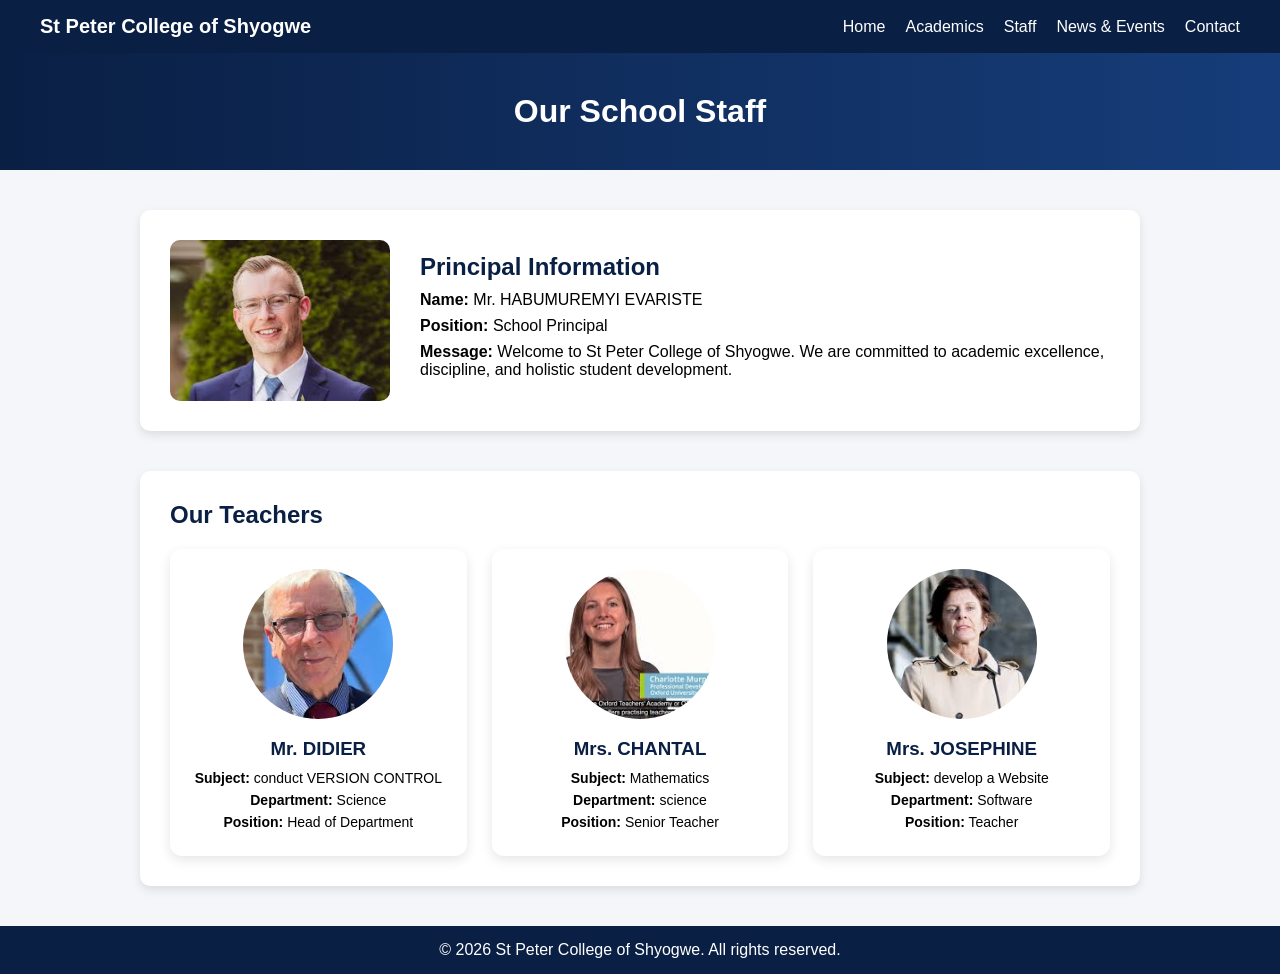
<file: 1.html>
<!DOCTYPE html>
<html lang="en">
<head>
    <meta charset="UTF-8">
    <meta name="viewport" content="width=device-width, initial-scale=1.0">
    <title>Staff - St Peter College of Shyogwe</title>

    <style>
        * {
            margin: 0;
            padding: 0;
            box-sizing: border-box;
            font-family: Arial, sans-serif;
        }

        body {
            background-color: #f4f6f9;
        }
        nav {
            background-color: #0a1f44;
            color: white;
            padding: 15px 40px;
            display: flex;
            justify-content: space-between;
            align-items: center;
        }

        nav h2 {
            font-size: 20px;
        }

        nav ul {
            list-style: none;
            display: flex;
            gap: 20px;
        }

        nav a {
            color: white;
            text-decoration: none;
            font-weight: 500;
            transition: 0.3s;
        }

        nav a:hover {
            color: #ffd700;
        }
        .header {
            text-align: center;
            padding: 40px 20px;
            background: linear-gradient(to right, #0a1f44, #163d7a);
            color: white;
        }

        .header h1 {
            font-size: 32px;
        }
        .principal {
            max-width: 1000px;
            margin: 40px auto;
            padding: 30px;
            background: white;
            border-radius: 10px;
            box-shadow: 0 4px 10px rgba(0,0,0,0.1);
            display: flex;
            gap: 30px;
            align-items: center;
        }

        .principal img {
            width: 220px;
            border-radius: 10px;
        }

        .principal-text h2 {
            margin-bottom: 10px;
            color: #0a1f44;
        }

        .principal-text p {
            margin-bottom: 8px;
        }
        .teachers {
            max-width: 1000px;
            margin: 40px auto;
            padding: 30px;
            background: white;
            border-radius: 10px;
            box-shadow: 0 4px 10px rgba(0,0,0,0.1);
        }

        .teachers h2 {
            margin-bottom: 20px;
            color: #0a1f44;
        }

        table {
            width: 100%;
            border-collapse: collapse;
        }

        th {
            background-color: #0a1f44;
            color: white;
            padding: 12px;
            text-align: left;
        }

        td {
            padding: 12px;
            border-bottom: 1px solid #ddd;
        }

        tr:hover {
            background-color: #f1f1f1;
        }
        footer {
            text-align: center;
            background-color: #0a1f44;
            color: white;
            padding: 15px;
            margin-top: 40px;
        }
        @media (max-width: 768px) {
            .principal {
                flex-direction: column;
                text-align: center;
            }

            nav {
                flex-direction: column;
                gap: 10px;
            }

            nav ul {
                flex-wrap: wrap;
                justify-content: center;
            }
        }

        
.teacher-container {
    display: grid;
    grid-template-columns: repeat(auto-fit, minmax(250px, 1fr));
    gap: 25px;
    margin-top: 20px;
}

.teacher-card {
    background: white;
    padding: 20px;
    border-radius: 12px;
    box-shadow: 0 4px 12px rgba(0,0,0,0.1);
    text-align: center;
    transition: 0.3s;
}

.teacher-card:hover {
    transform: translateY(-8px);
}

.teacher-card img {
    width: 150px;
    height: 150px;
    object-fit: cover;
    border-radius: 50%;
    margin-bottom: 15px;
}

.teacher-card h3 {
    margin-bottom: 10px;
    color: #0a1f44;
}

.teacher-card p {
    font-size: 14px;
    margin-bottom: 6px;
}
    </style>
</head>

<body>
    <nav>
        <h2>St Peter College of Shyogwe</h2>
        <ul>
            <li><a href="index.html">Home</a></li>
            <li><a href="academics.html">Academics</a></li>
            <li><a href="staff.html">Staff</a></li>
            <li><a href="news.html">News & Events</a></li>
            <li><a href="contact.html">Contact</a></li>
        </ul>
    </nav>
    <section class="header">
        <h1>Our School Staff</h1>
    </section>
    <section class="principal">
        <img src="1.jfif" alt="Principal Photo">

        <div class="principal-text">
            <h2>Principal Information</h2>
            <p><strong>Name:</strong> Mr. HABUMUREMYI EVARISTE</p>
            <p><strong>Position:</strong> School Principal</p>
            <p><strong>Message:</strong> Welcome to St Peter College of Shyogwe. 
            We are committed to academic excellence, discipline, and holistic student development.</p>
        </div>
    </section>
<section class="teachers">
    <h2>Our Teachers</h2>

    <div class="teacher-container">

        <div class="teacher-card">
            <img src="2.jfif" alt="Ms. Alice">
            <h3>Mr. DIDIER</h3>
            <p><strong>Subject:</strong> conduct VERSION CONTROL</p>
            <p><strong>Department:</strong> Science</p>
            <p><strong>Position:</strong> Head of Department</p>
        </div>

        <div class="teacher-card">
            <img src="3.jfif" alt="Mr. Peter">
            <h3>Mrs. CHANTAL</h3>
            <p><strong>Subject:</strong> Mathematics</p>
            <p><strong>Department:</strong> science</p>
            <p><strong>Position:</strong> Senior Teacher</p>
        </div>

        <div class="teacher-card">
            <img src="4.jfif" alt="Mrs. Grace">
            <h3>Mrs. JOSEPHINE</h3>
            <p><strong>Subject:</strong> develop a Website</p>
            <p><strong>Department:</strong> Software</p>
            <p><strong>Position:</strong> Teacher</p>
        </div>

    </div>
</section>

    
    <footer>
        <p>&copy; 2026 St Peter College of Shyogwe. All rights reserved.</p>
    </footer>

</body>
</html>
</file>
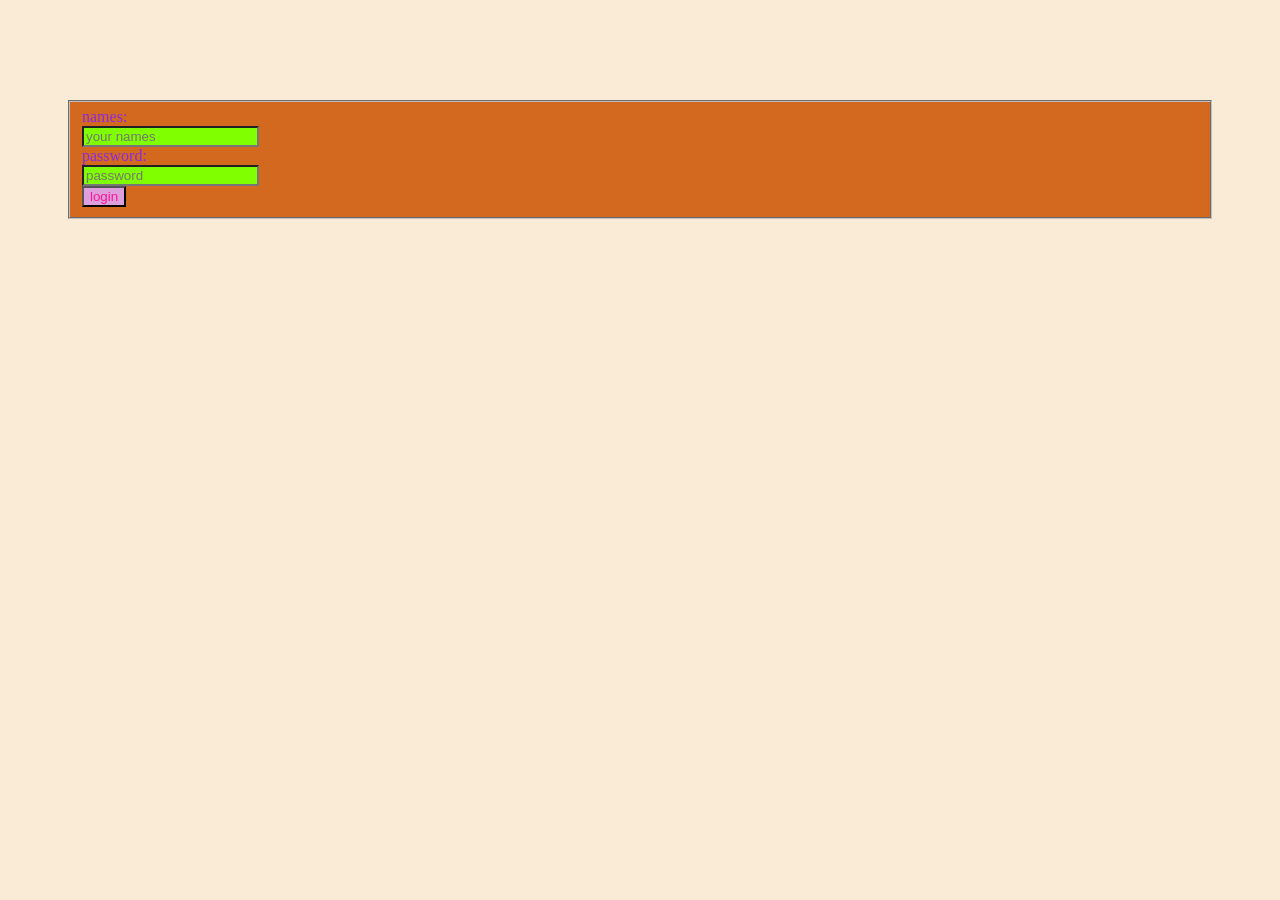
<file: register.html>
<!DOCTYPE html>
<html lang="en">
<head>
    <meta charset="UTF-8">
    <meta name="viewport" content="width=device-width, initial-scale=1.0">
    <title>Document</title>
    <STYle>
fieldset{
width:auto;
height: auto;
color: blueviolet;
background-color: chocolate;
margin-top: 100px;
margin-left: 60px;
margin-right: 60px;
}
body{
    background-color: antiquewhite;
    color: sienna;
}
  
  input{
    background-color:chartreuse;
  }
  button{
    color: deeppink;
    background-color: plum;
  }

  </STYle>
</head>
<body>

    <form action="agnes.html" method="post">
    <fieldset>
<label for="name">names:</label><br>
<input type="text" id="name" name="name" placeholder="your names" maxlength="12" required name="n1">
<br>
<label for="password">password:</label><br>
<input type="password" id="password" name="password" placeholder="password" minlength="4" required name="n2">    
<br>
<button>
    login
</fieldset>
    </form>

</body>
</html>
</file>
